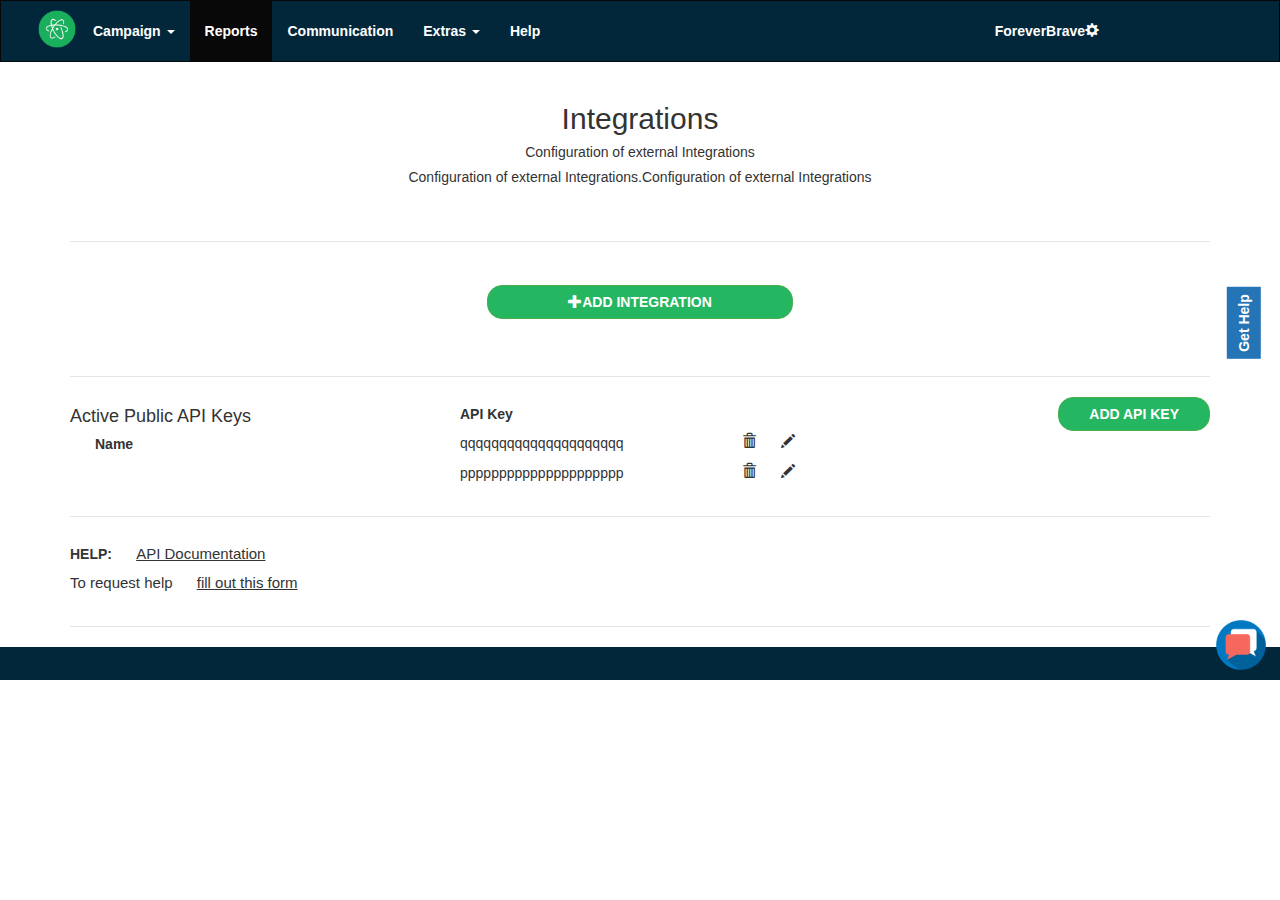
<file: index.html>
<!DOCTYPE html>
<html>
    <head>
            <meta charset="utf-8">
            <meta name="viewport" content="width=device-width, initial-scale=1">
            
             <!-- Latest compiled and minified CSS -->
            <link rel="stylesheet" href="https://maxcdn.bootstrapcdn.com/bootstrap/3.3.7/css/bootstrap.min.css">
            <link rel="stylesheet" type="text/css" href="css/styles.css"/>

            <!-- jQuery library -->
            <script src="https://ajax.googleapis.com/ajax/libs/jquery/3.3.1/jquery.min.js"></script>

            <!-- Latest compiled JavaScript -->
            <script src="https://maxcdn.bootstrapcdn.com/bootstrap/3.3.7/js/bootstrap.min.js"></script> 

            <script>
                $(document).ready(function(){
                    $("#firstchoice").click(function(){
                    $("#databox").show();
                    $("#secondchoice").hide();
                    });    

                    $("#secondchoice").click(function(){
                    $("#databox").show();
                    $("#firstchoice").hide();
                    });

                    $("#close").click(function(){
                    $("#secondchoice").show();
                    $("#firstchoice").show();
                    $("#databox").hide();
                    });


                    $("#modalclose").click(function(){
                    $("#secondchoice").show();
                    $("#firstchoice").show();
                    $("#databox").hide();
                    });


                    
                });

                document.getElementById("addIntegration").onclick = function () {
                 location.href = "file:///home/experion/Documents/WorkRepos/webconnex/webhook.html";
                };
            </script>

        
        <title>
            My First Site
        </title>
    </head>
    <body>
            <nav class="navbar navbar-inverse">
                    <div class="container-fluid">
                      <div class="navbar-header">
                        <button type="button" class="navbar-toggle" data-toggle="collapse" data-target="#myNavbar">
                            <span class="icon-bar"></span>
                            <span class="icon-bar"></span>
                            <span class="icon-bar"></span> 
                        </button>
                        <a href="#">
                            <img src="img/fire.png" style="width:42px;height:42px;"/>
                        </a>
                    </div>
                    
                            
                    <div class="collapse navbar-collapse" id="myNavbar">
                    <ul class="nav navbar-nav">
                        <li class="dropdown">
                          <a class="dropdown-toggle" data-toggle="dropdown" href="#">Campaign
                          <span class="caret"></span></a>
                          <ul class="dropdown-menu">
                            <li><a href="#">Page 1-1</a></li>
                            <li><a href="#">Page 1-2</a></li>
                            <li><a href="#">Page 1-3</a></li>
                          </ul>
                        </li>
                        <li class="active"><a href="#">Reports</a></li>
                        
                        <li><a href="#">Communication</a></li>
                        <li class="dropdown">
                                <a class="dropdown-toggle" data-toggle="dropdown" href="#">Extras
                                <span class="caret"></span></a>
                                <ul class="dropdown-menu">
                                  <li><a href="#">Page 1-1</a></li>
                                  <li><a href="#">Page 1-2</a></li>
                                  <li><a href="#">Page 1-3</a></li>
                                </ul>
                        </li>
                        <li><a href="#">Help</a></li>
                    </ul>

                        <ul class="nav navbar-nav navbar-right">
                                <li><a href="#">ForeverBrave<span class="glyphicon glyphicon-cog"></span></a></li>
                        </ul>  
                    </div>                     
                      
                    </div>

            </nav>

            <a class="rotate" href="#">Get Help</a>
            <img id="chat" src="img/chat.png"/ height="50px;" width="50px;"/>

            <div class="container">
                    <legend>
                            <div class="maincontent">
                                <h2>Integrations</h2>
                                <h5>Configuration of external Integrations</h5>
                                <h5>Configuration of external Integrations.Configuration of external Integrations</h5>
                            </div>
                    </legend>
        
                    <legend class="center">
                        <button class="btn btn-success" name="addIntergration" data-toggle="modal" data-target="#ModalIntegrate"><span class="glyphicon glyphicon-plus"></span>ADD INTEGRATION</button>                        
                        <div id="ModalIntegrate" class="modal fade" role="dialog">
                                <div class="modal-dialog">
                              
                                  <!-- Modal content-->
                                  <div class="modal-content">
                                    <div>
                                      <button type="button" id="close" class="close" data-dismiss="modal">&times;</button>
                                      <h4>Choose Integration</h4>
                                    </div>
                                    <div class="modal-body">
                                      <img class="imgbox" id="firstchoice" src="img/m1.png">
                                      
                                      <img class="imgbox" id="secondchoice" src="img/m2.png">

                                      <div id="databox">
                                            <div id=labelbox>
                                                    <h5>WebHookname</h5>                                
                                                    <h5>WebHook Endpoint URL</h5>                            
                                            </div>
                
                                            <div id="inputbox">
                                                     <input type="text" placeholder="Name"/> 
                                                     <input type="text" placeholder="Name"/> 
                                            </div>

                                            
                                    </div>

                                    <div id="modalresponse">
                                            <a class="btn btn-default" href="webhook.html" id="addIntegration">Add Integration</a>
                                            <a href="#" id="modalclose">Close</a>
                                    </div>
                                    </div>
                                    
                                    

                                    
                                  </div>
                              
                                </div>
                              </div>
                    </legend>
                    
                    <div class="row">
                        <div class="col-md-4">
                            <h4>Active Public API Keys</h4>
                            <div class="databox">
                                <h5>Name</h5>
                            </div>

                        </div>
                        <div class="col-md-4">
                            <h5>API Key</h5>
                            <p>qqqqqqqqqqqqqqqqqqqqq<a href="#"><span class="oneline glyphicon glyphicon-pencil"></span></a>
                                                    <a href="#"><span class="oneline glyphicon glyphicon-trash"></span></p></a>
                            <p>ppppppppppppppppppppp<a href="#"><span class="oneline glyphicon glyphicon-pencil"></span></a>
                                                    <a href="#"><span class="oneline glyphicon glyphicon-trash"></span></p></a>

                            
                               

                        </div>
                        <div class="col-md-4">
                            <button class="btn btn-success" id="addAPI">ADD API KEY</button>

                        </div>
                    </div>
                    <legend></legend>

                    <legend>
                        <div class="row">
                            <div class="col-sm-3">
                                    <h5 class="sethelp">HELP:</h5>
                                    <a class="decorate" href="#">API Documentation</a>
                                    <p class="sethelp">To request help</p>
                                    <a class="decorate" href="#">fill out this form</a>
                            </div>
                            
                        </div>
                    </legend>

            </div>
        <div id="footer">
            

        </div>
    </body>
</html>
</file>
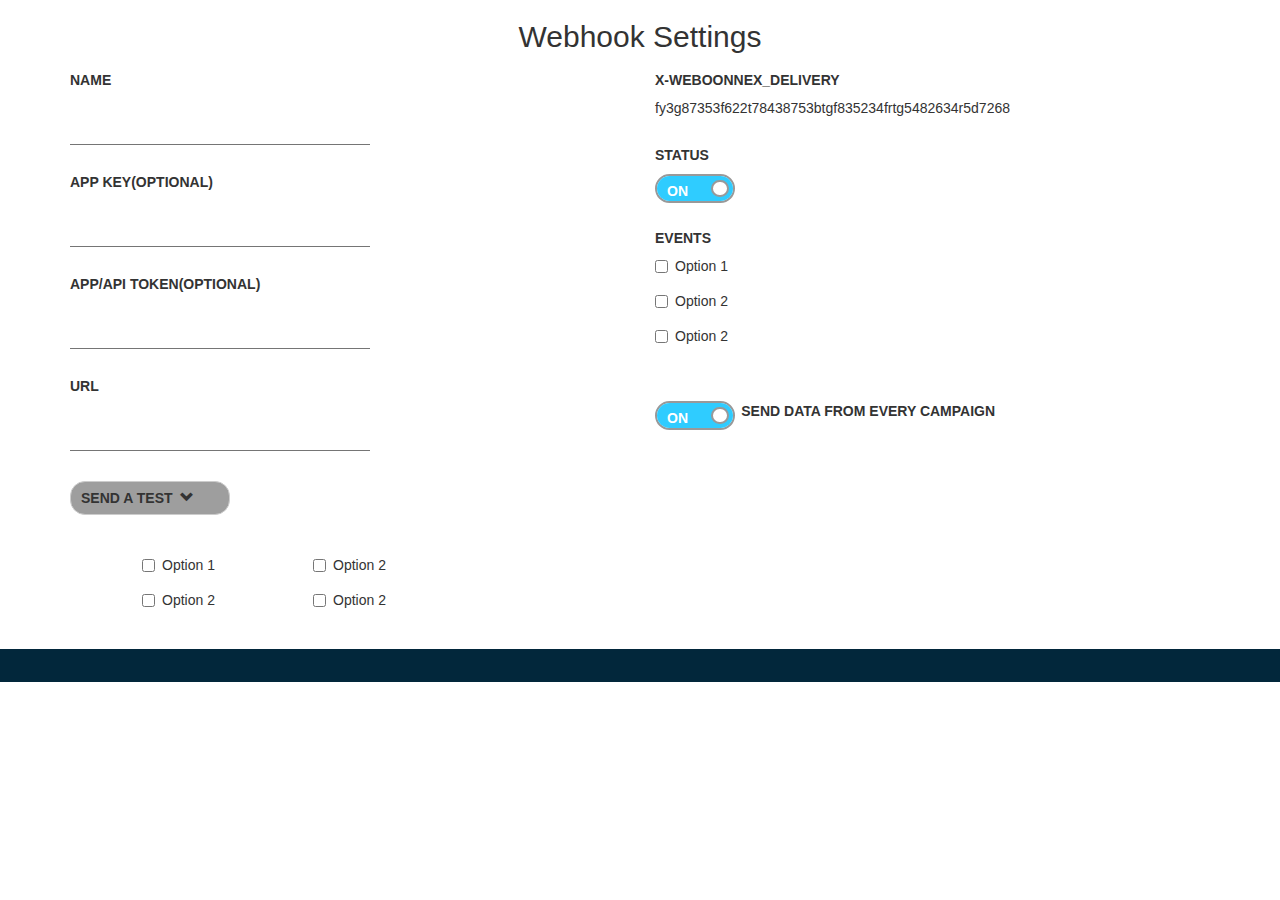
<file: webhook.html>
<!DOCTYPE html>
<html>
    <head>
            <meta charset="utf-8">
            <meta name="viewport" content="width=device-width, initial-scale=1">
            
             <!-- Latest compiled and minified CSS -->
            <link rel="stylesheet" href="https://maxcdn.bootstrapcdn.com/bootstrap/3.3.7/css/bootstrap.min.css">
            <link rel="stylesheet" type="text/css" href="css/styles.css"/>

            <!-- jQuery library -->
            <script src="https://ajax.googleapis.com/ajax/libs/jquery/3.3.1/jquery.min.js"></script>

            <!-- Latest compiled JavaScript -->
            <script src="https://maxcdn.bootstrapcdn.com/bootstrap/3.3.7/js/bootstrap.min.js"></script> 
       
        <title>
            My First Site
        </title>
    </head>
    <body>
        <div class="container">
            <center>
                <h2>
                    Webhook Settings
                </h2>
            </center>
            <div class="row">
                <div class="col-md-6">
                        <h5>NAME</h5>
                        <div class="group">      
                                <input type="text" required>
                                <span class="highlight"></span>
                                <span class="bar"></span>
                        </div>

                        <h5>APP KEY(OPTIONAL)</h5>
                        <div class="group">
                                      
                                <input type="text" required>
                                <span class="highlight"></span>
                                <span class="bar"></span>
                        </div>

                        <h5>APP/API TOKEN(OPTIONAL)</h5>
                        <div class="group">      
                                <input type="text" required>
                                <span class="highlight"></span>
                                <span class="bar"></span>
                        </div>
                        
                        <h5>URL</h5>
                        <div class="group">      
                                <input type="text" required>
                                <span class="highlight"></span>
                                <span class="bar"></span>
                        </div>

                        <button type="button" class="btn btn-default">SEND A TEST &nbsp;<span class="glyphicon glyphicon-chevron-down"></span></button>
                </div>
                <div class="col-md-6" id="right-col">
                    <h5>X-WEBOONNEX_DELIVERY</h5>
                    <p>fy3g87353f622t78438753btgf835234frtg5482634r5d7268</p>

                    <h5>STATUS</h5>
                    <div class="onoffswitch">
                            <input type="checkbox" name="onoffswitch" class="onoffswitch-checkbox" id="myonoffswitch" checked>
                            <label class="onoffswitch-label" for="myonoffswitch">
                                <span class="onoffswitch-inner"></span>
                                <span class="onoffswitch-switch"></span>
                            </label>
                    </div>

                    <h5>EVENTS</h5>

                        <div class="checkbox">
                            <label><input type="checkbox" value="">Option 1</label>
                            <label><input type="checkbox" value="">Option 2</label>
                            <label><input type="checkbox" value="">Option 2</label>                                   
                        </div>
                        <div class="col-sm-1">
                                <div class="onoffswitch">
                                        <input type="checkbox" name="onoffswitch" class="onoffswitch-checkbox" id="campaignswitch" checked>
                                        <label class="onoffswitch-label" for="campaignswitch">
                                            <span class="onoffswitch-inner"></span>
                                            <span class="onoffswitch-switch"></span>
                                        </label>
                                </div>

                        </div>

                        
                        <label id="newlabel">SEND DATA FROM EVERY CAMPAIGN</label>
        
                </div>
                
            </div>
            <div id="beforefooter">
                    <div class="checkbox">
                        <div class="col-sm-2"><label><input type="checkbox" value="">Option 1</label>
                            <label><input type="checkbox" value="">Option 2</label>
                        </div>
                        <div class="col-sm-2"><label><input type="checkbox" value="">Option 2</label>     
                            <label><input type="checkbox" value="">Option 2</label> 
                        </div>                      
                                                             
                    </div>

            </div>


        </div>
        <div id="footer">
            

        </div>
    </body>
    <script>
        $(document).ready(function() {
	
	// Switch toggle
	$('.Switch').click(function() {
		$(this).toggleClass('On').toggleClass('Off');
	});
	
});
    </script>
</html>
</file>
<file: css/styles.css>
body{
    position: relative;
}
.navbar-inverse{
background-color: rgb(2, 39, 59);
}

.navbar {
    border-radius: 0px;
}
.navbar-right{
    margin-right: 135px;
}

.navbar-header{
    padding-top: 7px;
}

.navbar-inverse .navbar-nav > li > a {
    color:#ffffff;
    font-weight: bold;
}

.navbar-nav > li > a {
    padding-top: 20px;
    padding-bottom: 20px;
}

.maincontent{
    text-align: center;
    padding-bottom: 4%;
}
.center{
    text-align: center;
    padding-bottom: 5%;
    padding-top: 2%;
}

.btn-success{
    border-radius: 15px;
    padding-left: 80px;
    padding-right: 80px;
    background-color: rgb(37, 182, 97);
    font-weight: bold;
}

.btn-default{
    border-radius: 15px;
    padding-left: 10px;
    padding-right: 10px;
    background-color: rgb(158, 158, 158);
    font-weight: bold;

}

#addAPI{
    padding-left: 30px;
    padding-right: 30px;
    float: right;
}

legend{
font-size: 15px;;
}
.databox{
    margin-left: 25px;
}

.row{
    padding-bottom: 23px;
}
.row h5{
    font-weight: bold;
}
.oneline{
    float: right;
}
.row span{
    padding-right: 25px;
    
}
.sethelp{
    display: inline-block;
}
#modalresponse{
    display: block;
    margin-top: 20px;

}
#databox{
    width: 400px;
    margin: auto;
    margin-bottom: 8px;
    display: none;
}

#labelbox{
    width: 150px;
    margin: auto;
    text-align: right;
    float: left;
}
#inputbox>input{
    margin-top: 6px;
}
/* material input*/
.group 			  { 
    position:relative; 
    margin-bottom:30px; 
  }
 .group input 				{
    font-size:18px;
    padding:10px 10px 10px 5px;
    display:block;
    width:300px;
    border:none;
    border-bottom:1px solid #757575;
  }
  input:focus 		{ outline:none; }
  
  /* LABEL ======================================= */
  .group label 				 {
    color:#999; 
    font-size:18px;
    font-weight:normal;
    position:absolute;
    pointer-events:none;
    left:5px;
    top:5px;
    transition:0.2s ease all; 
    -moz-transition:0.2s ease all; 
    -webkit-transition:0.2s ease all;
  }
  .col-md-6 p{
    padding-bottom: 20px;
  }

  /* active state */
  input:focus ~ label, input:valid ~ label 		{
    top:-10px;
    font-size:14px;
    color:#5264AE;
  }
  
  /* BOTTOM BARS ================================= */
  .bar 	{ position:relative; display:block; width:300px; }
  .bar:before, .bar:after 	{
    content:'';
    height:2px; 
    width:0;
    bottom:1px; 
    position:absolute;
    background:#5264AE; 
    transition:0.2s ease all; 
    -moz-transition:0.2s ease all; 
    -webkit-transition:0.2s ease all;
  }
  .bar:before {
    left:50%;
  }
  .bar:after {
    right:50%; 
  }
  
  /* active state */
  input:focus ~ .bar:before, input:focus ~ .bar:after {
    width:50%;
  }
  
  /* HIGHLIGHTER ================================== */
  .highlight {
    position:absolute;
    height:40%; 
    width:100px; 
    top:25%; 
    left:0;
    pointer-events:none;
    opacity:0.5;
  }
  
  /* active state */
  input:focus ~ .highlight {
    -webkit-animation:inputHighlighter 0.3s ease;
    -moz-animation:inputHighlighter 0.3s ease;
    animation:inputHighlighter 0.3s ease;
  }
  
  /* ANIMATIONS ================ */
  @-webkit-keyframes inputHighlighter {
      from { background:#5264AE; }
    to 	{ width:0; background:transparent; }
  }
  @-moz-keyframes inputHighlighter {
      from { background:#5264AE; }
    to 	{ width:0; background:transparent; }
  }
  @keyframes inputHighlighter {
      from { background:#5264AE; }
    to 	{ width:0; background:transparent; }
  }


/* material input*/

a{
    color: #333;
    padding-left: 20px;
}

.decorate{
    text-decoration: underline;
}

.onoffswitch span{
    padding: 0px;
}
#footer{
    height: 33px;
    background-color: rgb(2, 39, 59);
}
#firstchoice{
    margin-right: 100px;  
}
.imgbox{
    height: 100px;
    width: 100px;     
}
.modal-content{
    padding-bottom: 40px;
} 
.modal-body{
    padding-bottom: 40px;
}

.imgbox img{
    max-width: 100%;
    max-height: 100%;

}

#newlabel{
padding-left: 40px;}

.col-md-6 .col-sm-1{
    padding: 0px;
}

#beforefooter{
    padding-top: 7px;
    padding-left: 5%;
    padding-right: 5%;
    padding-bottom: 54px;
}

#sidefloat{
    position: absolute;
}
#dataswitch{
float: left;
}
.form-group button{
background-color: rgb(78, 78, 78);
color: #ffffff;
font-weight: bold;
}

#chat{
    position: absolute;
    bottom: 10px;
    color: #fff;
    z-index: 11;
    margin-left: 95%;
}
.rotate {
    position: absolute;
    padding: 7px;
    background-color: rgb(37, 117, 182);
    color: #fff;
    font-weight: bold;
    z-index: 11;
    top:45%;
    right: 0px;

    

        /* Safari */
        -webkit-transform: rotate(-90deg);
        
        /* Firefox */
        -moz-transform: rotate(-90deg);
        
        /* IE */
        -ms-transform: rotate(-90deg);
        
        /* Opera */
        -o-transform: rotate(-90deg);
        

        
}

.form-group span{
padding-right: 5px;
padding-left: 15px;
}

.checkbox{
padding-bottom: 30px;}
.checkbox label{
    margin-bottom: 15px;
    display: block;
}



/* */
/* Custom Style */
.onoffswitch {
    position: relative; width: 80px;
    margin-bottom: 28px;
    -webkit-user-select:none; -moz-user-select:none; -ms-user-select: none;
}
.onoffswitch-checkbox {
    display: none;
}
.onoffswitch-label {
    display: block; overflow: hidden; cursor: pointer;
    border: 2px solid #999999; border-radius: 20px;
}
.onoffswitch-inner {
    display: block; width: 200%; margin-left: -100%;
    -moz-transition: margin 0.3s ease-in 0s; -webkit-transition: margin 0.3s ease-in 0s;
    -o-transition: margin 0.3s ease-in 0s; transition: margin 0.3s ease-in 0s;
}
.onoffswitch-inner:before, .onoffswitch-inner:after {
    display: block; float: left; width: 50%; height: 25px; padding: 0; line-height: 30px;
    font-size: 14px; color: white; font-family: Trebuchet, Arial, sans-serif; font-weight: bold;
    -moz-box-sizing: border-box; -webkit-box-sizing: border-box; box-sizing: border-box;
}
.onoffswitch-inner:before {
    content: "ON";
    padding-left: 10px;
    background-color: #2FCCFF; color: #FFFFFF;
}
.onoffswitch-inner:after {
    content: "OFF";
    padding-right: 10px;
    background-color: #EEEEEE; color: #999999;
    text-align: right;
}
.onoffswitch-switch {
    display: block; width: 18px; margin: 6px;
    background: #FFFFFF;
    border: 2px solid #999999; border-radius: 20px;
    position: absolute; top: 0; bottom: 0;
    -moz-transition: all 0.3s ease-in 0s; -webkit-transition: all 0.3s ease-in 0s;
    -o-transition: all 0.3s ease-in 0s; transition: all 0.3s ease-in 0s; 
}
.onoffswitch-checkbox:checked + .onoffswitch-label .onoffswitch-inner {
    margin-left: 0;
}
.onoffswitch-checkbox:checked + .onoffswitch-label .onoffswitch-switch {
    right: 0px; 
}
</file>
